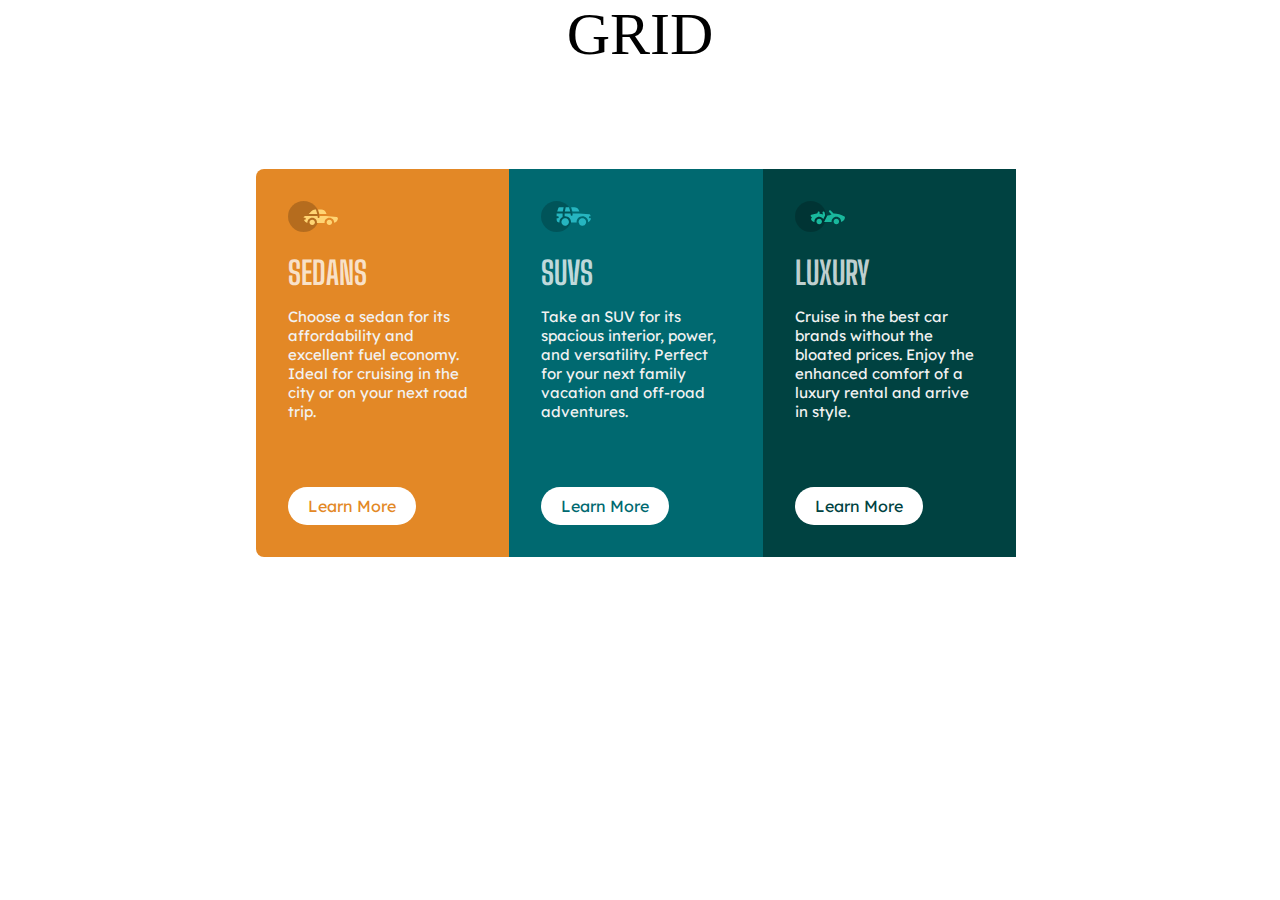
<file: index.html>
<!DOCTYPE html>
<html lang="en">

<head>
    <meta charset="UTF-8">
    <meta http-equiv="X-UA-Compatible" content="IE=edge">
    <meta name="viewport" content="width=device-width, initial-scale=1.0">
    <link rel="icon" href="images/favicon-32x32.png">
    <link rel="stylesheet" href="styles\flex.css">
    <title>CSS Flexbox</title>
</head>

<body>
    <header>
        <p>
            <a href="grid.html">GRID</a>
        </p>
    </header>
    <main>
        <div class="flex-container">
            <div class="flex-one">
                <img src="images/icon-sedans.svg" alt="">
                <h1>SEDANS</h1>
                <p>Choose a sedan for its affordability and excellent fuel economy. Ideal for cruising in the city or on your next road trip.</p>
                <button>Learn More</button>
            </div>

            <div class="flex-two">
                <img src="images/icon-suvs.svg" alt="">
                <h1>SUVS</h1>
                <p>Take an SUV for its spacious interior, power, and versatility. Perfect for your next family vacation and off-road adventures.</p>
                <button>Learn More</button>
            </div>

            <div class="flex-three">
                <img src="images/icon-luxury.svg" alt="">
                <h1>LUXURY</h1>
                <p>Cruise in the best car brands without the bloated prices. Enjoy the enhanced comfort of a luxury rental and arrive in style.</p>
                <button>Learn More</button>
            </div>
        </div>
    </main>

</body>

</html>
</file>
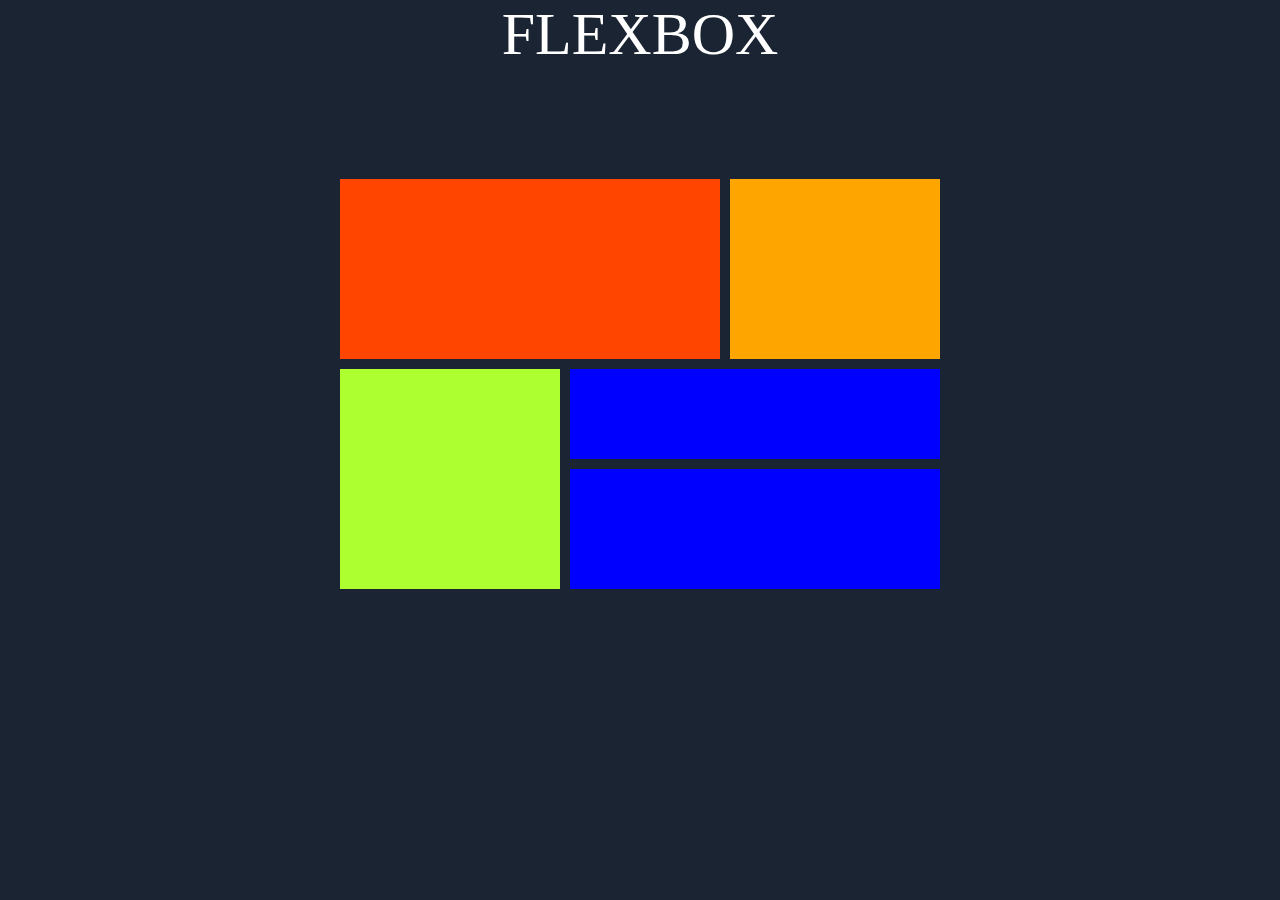
<file: grid.html>
<!DOCTYPE html>
<html lang="en">

<head>
    <meta charset="UTF-8">
    <meta http-equiv="X-UA-Compatible" content="IE=edge">
    <meta name="viewport" content="width=device-width, initial-scale=1.0">
    <title>CSS Grid</title>
    <link rel="stylesheet" href="styles/grid.css">
</head>

<body>
    <header>
        <p>
            <a href="index.html">FLEXBOX</a>
        </p>


    </header>
    <main>
        <section>
            <div class="item5"></div>
            <div class="item4"></div>
            <div class="item3"></div>
            <div class="item2"></div>
            <div class="item1"></div>
        </section>
    </main>
    <footer>

    </footer>
</body>

</html>
</file>
<file: styles/grid.css>
* {
    margin: 0;
    padding: 0;
    box-sizing: border-box;
}

body {
    background-color: rgb(27, 36, 51);
}

header {
    text-align: center;
    font-size: 60px;
}

header a {
    text-decoration: none;
    color: white;
}

main {
    display: flex;
    align-items: center;
    justify-content: center;
    margin: 100px auto;
}

section {
    display: grid;
    grid-template-areas: "item1 item1 item2" "item3 item4 item4" "item3 item5 item5";
    gap: 10px;
    padding: 10px;
    grid-template-columns: 220px 150px 210px;
    grid-template-rows: 180px 90px 120px;
}

section>div {
    padding: 2em;
}

.item1 {
    background-color: orangered;
    grid-area: item1;
}

.item2 {
    background-color: orange;
    grid-area: item2;
}

.item3 {
    background-color: greenyellow;
    grid-area: item3;
}

.item4 {
    background-color: blue;
    grid-area: item4;
}

.item5 {
    background-color: blue;
    grid-area: item5;
}
</file>
